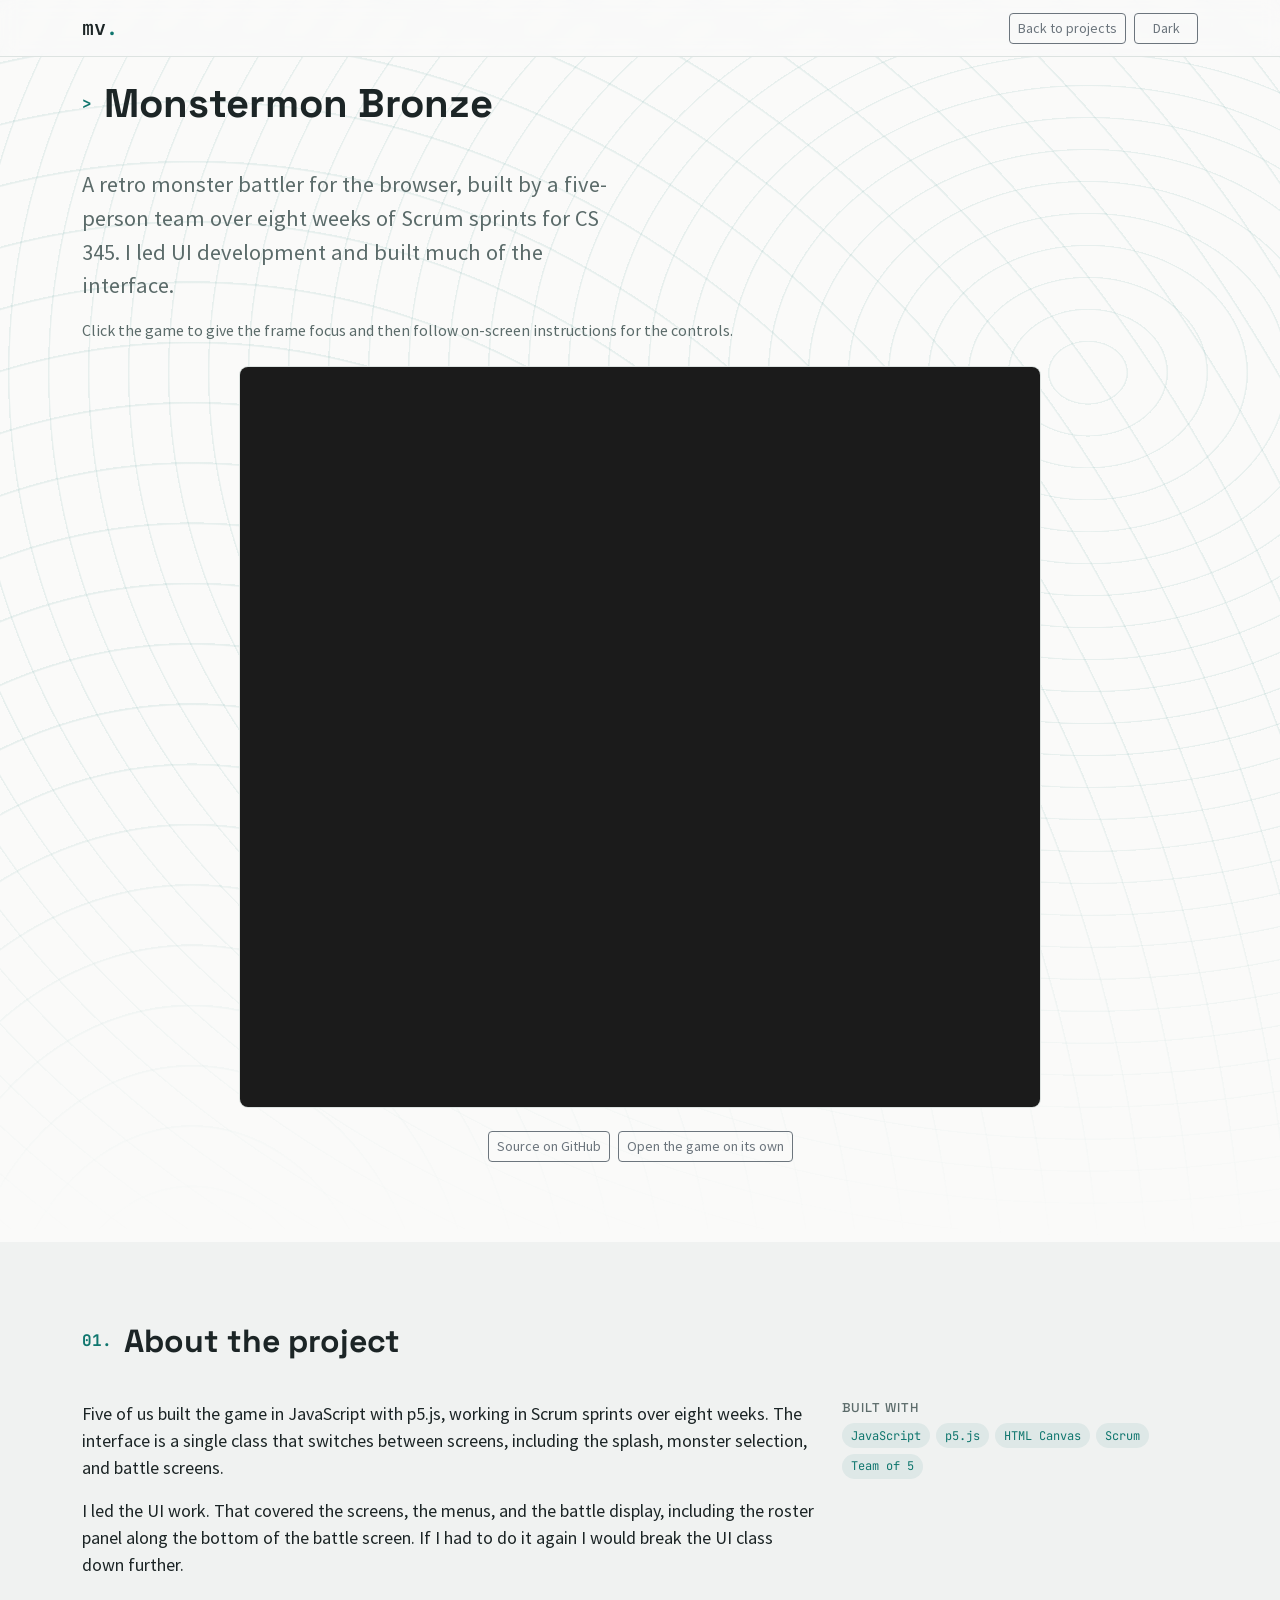
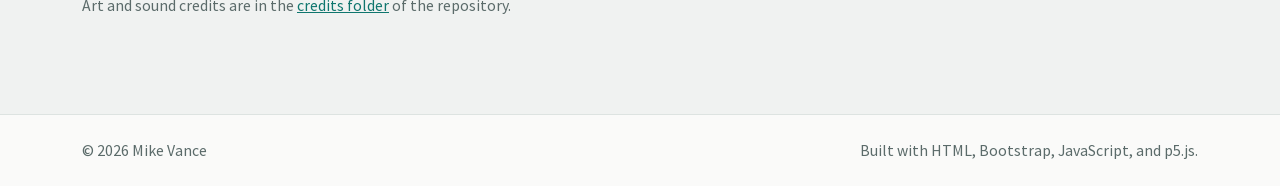
<file: games/monstermon/index.html>
<!DOCTYPE html>
<html lang="en" data-bs-theme="dark">
<head>
  <meta charset="utf-8">
  <meta name="viewport" content="width=device-width, initial-scale=1">
  <title>Monstermon Bronze | Mike Vance</title>
  <meta name="description" content="Monstermon Bronze, a retro monster battler for the browser built by a five-person team in eight weeks of Scrum sprints. Play it here.">

  <!-- Bootstrap -->
  <link rel="stylesheet" href="https://cdn.jsdelivr.net/npm/bootstrap@5.3.3/dist/css/bootstrap.min.css">
  <!-- Fonts (self-hosted, declared in css/style.css) -->
  <link rel="preload" href="../../fonts/space-grotesk-latin-wght-normal.woff2" as="font" type="font/woff2" crossorigin>
  <link rel="preload" href="../../fonts/source-sans-pro-latin-400-normal.woff2" as="font" type="font/woff2" crossorigin>
  <!-- Site overrides -->
  <link rel="stylesheet" href="../../css/style.css">
</head>
<body>
  <a class="visually-hidden-focusable skip-link" href="#main">Skip to content</a>

  <header>
    <nav class="navbar fixed-top site-nav" aria-label="Main navigation">
      <div class="container">
        <a class="navbar-brand mono" href="../../index.html">mv<span class="accent">.</span></a>
        <div class="d-flex align-items-center gap-2">
          <a class="btn btn-sm btn-outline-secondary" href="../../index.html#projects">Back to projects</a>
          <button id="themeToggle" class="btn btn-sm btn-outline-secondary theme-toggle" type="button"
                  aria-label="Switch to light mode">Light</button>
        </div>
      </div>
    </nav>
  </header>

  <main id="main">
    <section class="section contour">
      <div class="container">
        <h1 class="section-title"><span class="mono accent">&gt;</span> Monstermon Bronze</h1>
        <p class="contact-lead">
          A retro monster battler for the browser, built by a five-person team over eight weeks
          of Scrum sprints for CS 345. I led UI development and built much of the interface.
        </p>
        <p class="small text-body-secondary">
          Click the game to give the frame focus and then follow on-screen instructions for the controls.
        </p>

        <!-- Game -->
        <div class="d-flex justify-content-center mt-4">
          <div class="game-scale" data-width="800" data-height="740">
            <iframe class="game-frame" src="https://vancem5.github.io/MonstermonBronze/"
                    title="Monstermon Bronze" allow="autoplay" width="800" height="740"></iframe>
          </div>
        </div>

        <div class="d-flex flex-wrap gap-2 mt-4 justify-content-center">
          <a class="btn btn-sm btn-outline-secondary" href="https://github.com/vancem5/MonstermonBronze">Source on GitHub</a>
          <a class="btn btn-sm btn-outline-secondary" href="https://vancem5.github.io/MonstermonBronze/">Open the game on its own</a>
        </div>
      </div>
    </section>

    <section class="section section-alt">
      <div class="container">
        <h2 class="section-title"><span class="mono accent">01.</span> About the project</h2>
        <div class="row g-4">
          <div class="col-lg-8">
            <p>
              Five of us built the game in JavaScript with p5.js, working in Scrum sprints over eight weeks.
              The interface is a single class that switches between screens, including the splash,
              monster selection, and battle screens.
            </p>
            <p>
              I led the UI work. That covered the screens, the menus, and the battle display, including
              the roster panel along the bottom of the battle screen. If I had to do it again I would
              break the UI class down further.
            </p>
            <p class="small text-body-secondary">
              Art and sound credits are in the
              <a href="https://github.com/vancem5/MonstermonBronze/tree/main/credits">credits folder</a>
              of the repository.
            </p>
          </div>
          <div class="col-lg-4">
            <h3 class="h6 skill-head">Built with</h3>
            <ul class="tags list-unstyled">
              <li>JavaScript</li><li>p5.js</li><li>HTML Canvas</li><li>Scrum</li><li>Team of 5</li>
            </ul>
          </div>
        </div>
      </div>
    </section>
  </main>

  <footer class="site-footer">
    <div class="container d-flex flex-column flex-sm-row justify-content-between gap-2">
      <small>&copy; <span id="year"></span> Mike Vance</small>
      <small>Built with HTML, Bootstrap, JavaScript, and p5.js.</small>
    </div>
  </footer>

  <script src="../../js/main.js"></script>
  <script src="../../js/games.js"></script>
</body>
</html>
</file>
<file: css/style.css>
/* ==========================================================
   Overrides layered on top of Bootstrap 5.3
   ========================================================== */

/* ---------- Self-hosted fonts (variable, Latin subset, SIL OFL) ---------- */
@font-face {
  font-family: "Space Grotesk";
  src: url("../fonts/space-grotesk-latin-wght-normal.woff2") format("woff2");
  font-weight: 300 700;
  font-style: normal;
  font-display: swap;
}
@font-face {
  font-family: "Source Sans Pro";
  src: url("../fonts/source-sans-pro-latin-400-normal.woff2") format("woff2");
  font-weight: 400;
  font-style: normal;
  font-display: swap;
}
@font-face {
  font-family: "Source Sans Pro";
  src: url("../fonts/source-sans-pro-latin-600-normal.woff2") format("woff2");
  font-weight: 600;
  font-style: normal;
  font-display: swap;
}
@font-face {
  font-family: "Source Sans Pro";
  src: url("../fonts/source-sans-pro-latin-700-normal.woff2") format("woff2");
  font-weight: 700;
  font-style: normal;
  font-display: swap;
}
@font-face {
  font-family: "JetBrains Mono";
  src: url("../fonts/jetbrains-mono-latin-wght-normal.woff2") format("woff2");
  font-weight: 100 800;
  font-style: normal;
  font-display: swap;
}

:root,
[data-bs-theme="dark"] {
  --accent: #2dd4bf;
  --accent-hover: #5eead4;
  --accent-ink: #042f2e;
  --surface: #0f1419;
  --surface-alt: #141b22;
  --card-bg: #18212a;
  --border: #253140;
  --text: #e6edf3;
  --text-muted: #9aa7b4;
  --tag-bg: rgba(45, 212, 191, 0.1);
  --contour: rgba(45, 212, 191, 0.07);

  --bs-body-bg: var(--surface);
  --bs-body-color: var(--text);
  --bs-secondary-color: var(--text-muted);
  --bs-border-color: var(--border);
  --bs-body-font-family: "Source Sans Pro", system-ui, -apple-system, "Segoe UI", sans-serif;
  --bs-body-font-size: 1.125rem;
  --font-heading: "Space Grotesk", system-ui, -apple-system, "Segoe UI", sans-serif;
}

[data-bs-theme="light"] {
  --accent: #0f766e;
  --accent-hover: #115e59;
  --accent-ink: #ffffff;
  --surface: #fafaf9;
  --surface-alt: #f0f2f1;
  --card-bg: #ffffff;
  --border: #dde3e1;
  --text: #1c2526;
  --text-muted: #5b6b6a;
  --tag-bg: rgba(15, 118, 110, 0.08);
  --contour: rgba(15, 118, 110, 0.08);

  --bs-body-bg: var(--surface);
  --bs-body-color: var(--text);
  --bs-secondary-color: var(--text-muted);
  --bs-border-color: var(--border);
}

html { scroll-behavior: smooth; scroll-padding-top: 4.5rem; }
body { background: var(--surface); color: var(--text); }
h1, h2, h3, h4, h5, h6,
.h1, .h2, .h3, .h4, .h5, .h6,
.display-3 { font-family: var(--font-heading); }

.mono { font-family: "JetBrains Mono", ui-monospace, monospace; }
.accent { color: var(--accent); }

a { color: var(--accent); }
a:hover { color: var(--accent-hover); }

.skip-link {
  position: absolute; left: 1rem; top: 1rem; z-index: 2000;
  background: var(--accent); color: var(--accent-ink); padding: .5rem 1rem; border-radius: .375rem;
}

/* ---------- Buttons ---------- */
.btn-accent {
  --bs-btn-bg: var(--accent);
  --bs-btn-border-color: var(--accent);
  --bs-btn-color: var(--accent-ink);
  --bs-btn-hover-bg: var(--accent-hover);
  --bs-btn-hover-border-color: var(--accent-hover);
  --bs-btn-hover-color: var(--accent-ink);
  --bs-btn-active-bg: var(--accent-hover);
  --bs-btn-active-color: var(--accent-ink);
  font-weight: 600;
}
[data-bs-theme="light"] .btn-outline-light {
  --bs-btn-color: var(--text);
  --bs-btn-border-color: var(--border);
  --bs-btn-hover-bg: var(--text);
  --bs-btn-hover-color: var(--surface);
}

/* ---------- Nav ---------- */
.site-nav {
  /* color-mix blends two colors. This is the page color at 85% and the rest transparent,
     so the page shows faintly through the nav and it follows the light and dark themes. */
  background: color-mix(in srgb, var(--surface) 85%, transparent);
  /* blurs whatever scrolls underneath the nav */
  backdrop-filter: blur(8px);
  border-bottom: 1px solid var(--border);
}
.site-nav .navbar-brand { font-weight: 600; color: var(--text); }
.site-nav .nav-link { color: var(--text-muted); }
.site-nav .nav-link:hover { color: var(--accent); }
.theme-toggle { min-width: 4rem; }

/* ---------- Hero ---------- */
.hero {
  min-height: 92vh;
  display: flex;
  align-items: center;
  padding: 7rem 0 4rem;
}
/* Subtle contour-line motif. Add .contour to any section that should have it. */
.hero,
.contour {
  position: relative;
  overflow: hidden;
}
.hero::before,
.contour::before {
  content: "";
  /* inset: 0 is shorthand for top, right, bottom, and left all set to 0, so this fills the section */
  position: absolute; inset: 0;
  /* Two sets of thin rings, like the contour lines on a topographic map. "at 85% 30%" is
     where the rings are centered. Each set is empty space for most of its width and then a
     1px line, repeated outward. One set repeats every 40px and the other every 48px, so
     they drift in and out of step and look like uneven terrain. */
  background:
    repeating-radial-gradient(ellipse at 85% 30%, transparent 0 38px, var(--contour) 39px 40px),
    repeating-radial-gradient(ellipse at 15% 110%, transparent 0 46px, var(--contour) 47px 48px);
  /* clicks pass through the lines to the content underneath */
  pointer-events: none;
  /* fades the lines out toward the bottom: solid for the top 60%, then transparent */
  mask-image: linear-gradient(to bottom, black 60%, transparent);
}
.hero .container,
.contour .container { position: relative; }
.eyebrow { color: var(--accent); margin-bottom: .5rem; }
.hero-lead { max-width: 38rem; color: var(--text-muted); font-size: 1.25em; }
.hero-links a { color: var(--text-muted); text-decoration: none; margin-right: 1rem; }
.hero-links a:hover { color: var(--accent); }

/* ---------- Sections ---------- */
.section { padding: 5rem 0; }
.section-alt { background: var(--surface-alt); }
.section-title {
  display: flex; align-items: center; gap: .75rem;
  font-weight: 700; margin-bottom: 2.5rem;
}
.section-title .mono { font-size: 1rem; }

/* ---------- Project cards ---------- */
.project-card {
  background: var(--card-bg);
  border: 1px solid var(--border);
  border-radius: .75rem;
  overflow: hidden;
  transition: transform .2s ease, border-color .2s ease;
}
.project-card:hover { transform: translateY(-3px); border-color: var(--accent); }

/* Screenshots at the top of each project card. They're 16:7, and cover fills the box if one isn't. */
.project-thumb {
  display: block;
  width: 100%;
  height: auto;
  aspect-ratio: 16 / 7;
  object-fit: cover;
}
/* Softens a screenshot: a flat veil of the page color, plus a fade into the card along the bottom. */
.thumb-frame { position: relative; }
.thumb-frame::after {
  content: "";
  position: absolute; inset: 0;
  pointer-events: none;
  /* Two layers, and the first one listed is on top. The top layer fades from clear into
     the card color along the bottom of the image. The layer under it is a flat veil of
     the page color at 35%, which softens the screenshot's colors and contrast. */
  background:
    linear-gradient(to bottom, transparent 55%, var(--card-bg)),
    color-mix(in srgb, var(--surface) 35%, transparent);
}

.tags { display: flex; flex-wrap: wrap; gap: .4rem; margin-bottom: .75rem; }
.tags li {
  font-family: "JetBrains Mono", ui-monospace, monospace;
  font-size: .75rem;
  padding: .2rem .55rem;
  border-radius: 999px;
  background: var(--tag-bg);
  color: var(--accent);
}

.service-list { color: var(--text-muted); padding-left: 1.1rem; margin-bottom: 0; }

/* ---------- Code snippets ---------- */
.snippet summary {
  cursor: pointer;
  font-size: .875rem;
  color: var(--accent);
  user-select: none;
}
.snippet pre[class*="language-"] {
  font-size: .8rem;
  border-radius: .5rem;
  margin: .75rem 0 0;
  max-width: 100%;
}

/* ---------- Embedded games ---------- */
.game-frame {
  display: block;
  max-width: 100%;
  /* A shadow draws the outline, so the width and height attributes are the real content size. */
  border: 0;
  box-shadow: 0 0 0 1px var(--border);
  border-radius: .5rem;
  background: #1b1b1b;
}
/* A scaled game keeps its real size and shrinks with a transform (see js/games.js). */
.game-scale .game-frame { max-width: none; transform-origin: top left; }
/* Bare pages that load inside .game-frame */
.game-page { margin: 0; overflow: hidden; }

/* ---------- Other work ---------- */
.other-work li { padding: .5rem 0; border-top: 1px solid var(--border); }
.other-work a { font-weight: 600; margin-right: .5rem; }

.skill-head { color: var(--text-muted); text-transform: uppercase; letter-spacing: .08em; font-size: .8rem; }

.contact-lead { max-width: 34rem; color: var(--text-muted); font-size: 1.25em; }

/* ---------- Footer ---------- */
.site-footer {
  border-top: 1px solid var(--border);
  padding: 1.5rem 0;
  color: var(--text-muted);
}

@media (prefers-reduced-motion: reduce) {
  html { scroll-behavior: auto; }
  .project-card { transition: none; }
  .project-card:hover { transform: none; }
}
</file>
